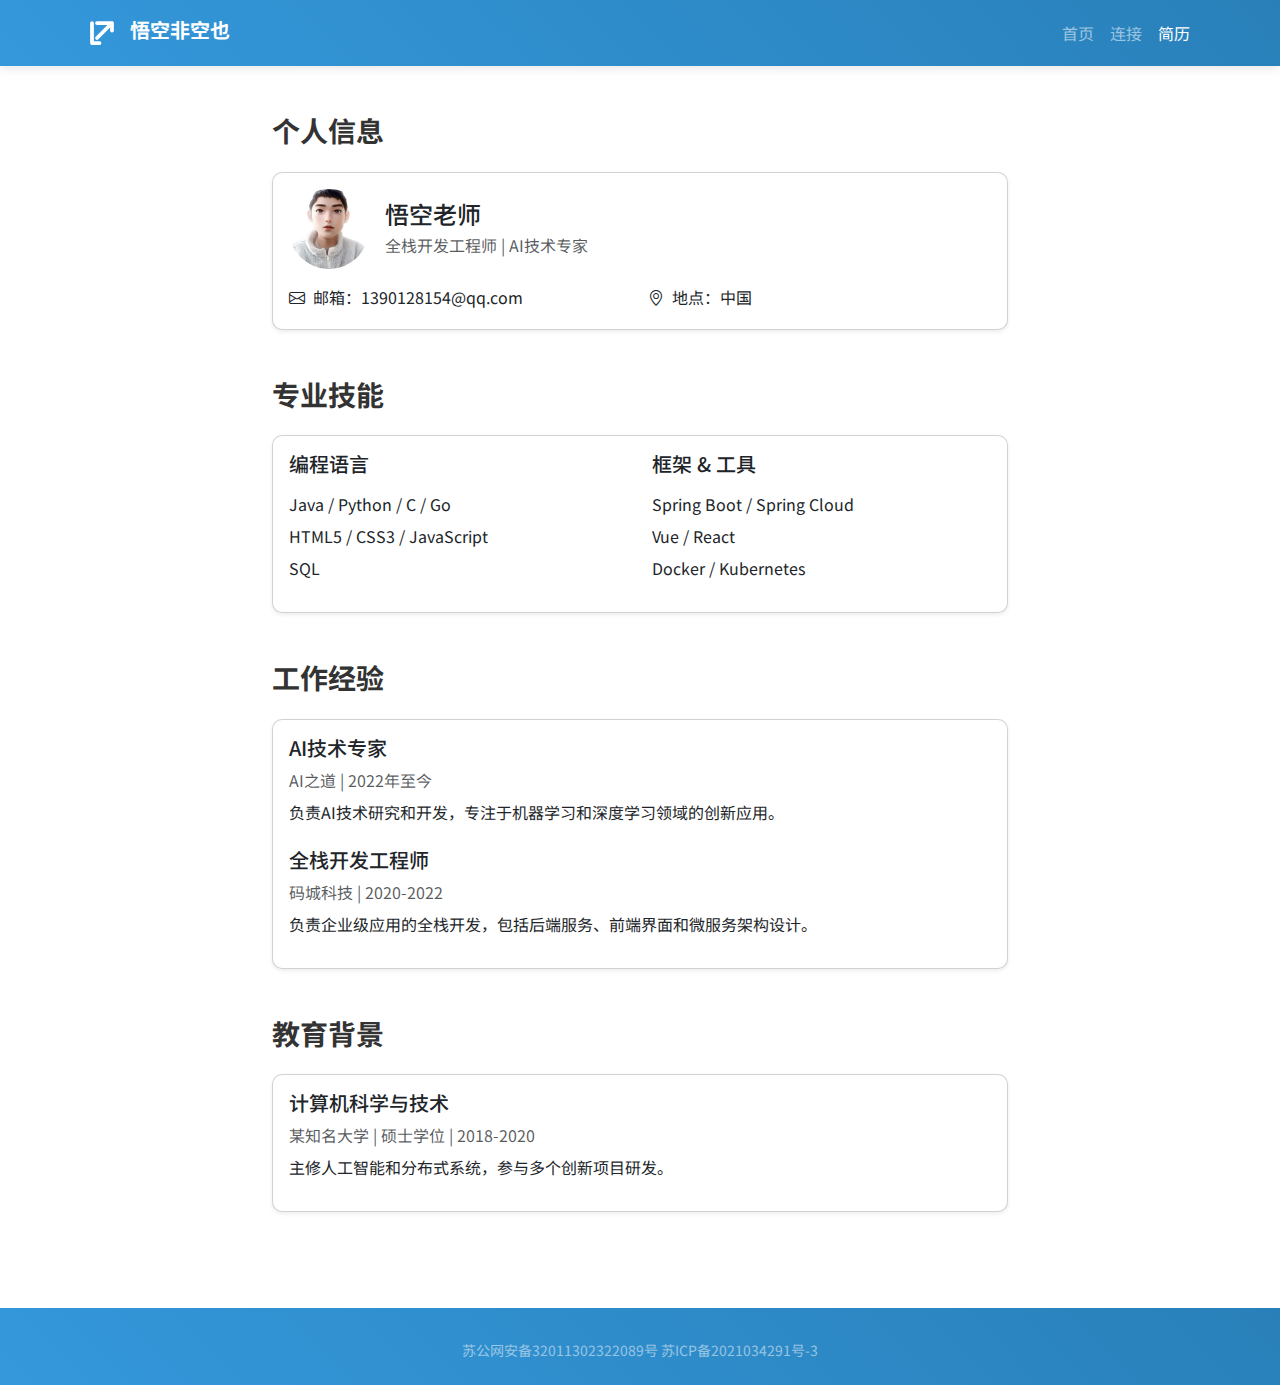
<file: resume.html>
<!DOCTYPE html>
<html lang="zh-CN">
<head>
    <meta charset="UTF-8">
    <meta name="viewport" content="width=device-width, initial-scale=1.0">
    <meta name="description" content="悟空老师的个人简历，全栈开发工程师和AI技术专家，展示专业技能、工作经验和教育背景。专注于Java、Python、AI技术开发与教学。">
    <meta name="keywords" content="悟空老师,个人简历,全栈开发,AI技术专家,程序员简历,Java开发,Python教程,AI技术分享">
    <title>悟空老师的个人简历 | 全栈开发工程师 & AI技术专家 - 悟空非空也</title>
    <link rel="icon" type="image/svg+xml" href="images/favicon.svg">
    <link rel="canonical" href="https://wukongnotnull.tech/resume.html">
    <meta name="robots" content="index, follow">
    <meta name="author" content="悟空非空也老师">
    <!-- Open Graph / Facebook -->
    <meta property="og:type" content="profile">
    <meta property="og:url" content="https://wukongnotnull.tech/resume.html">
    <meta property="og:title" content="悟空老师的个人简历 | 全栈开发工程师 & AI技术专家">
    <meta property="og:description" content="悟空老师的个人简历，全栈开发工程师和AI技术专家，展示专业技能、工作经验和教育背景。专注于Java、Python、AI技术开发与教学。">
    <meta property="og:image" content="https://wukongnotnull.tech/images/avatar.png">
    <!-- Twitter -->
    <meta property="twitter:card" content="summary_large_image">
    <meta property="twitter:url" content="https://wukongnotnull.tech/resume.html">
    <meta property="twitter:title" content="悟空老师的个人简历 | 全栈开发工程师 & AI技术专家">
    <meta property="twitter:description" content="悟空老师的个人简历，全栈开发工程师和AI技术专家，展示专业技能、工作经验和教育背景。专注于Java、Python、AI技术开发与教学。">
    <meta property="twitter:image" content="https://wukongnotnull.tech/images/avatar.png">
    <link href="https://cdn.jsdelivr.net/npm/bootstrap@5.3.0/dist/css/bootstrap.min.css" rel="stylesheet">
    <link rel="stylesheet" href="https://cdn.jsdelivr.net/npm/bootstrap-icons@1.10.0/font/bootstrap-icons.css">
    <link rel="preconnect" href="https://fonts.googleapis.com">
    <link rel="preconnect" href="https://fonts.gstatic.com" crossorigin>
    <link href="https://fonts.googleapis.com/css2?family=Noto+Sans+SC:wght@300;400;500;700&display=swap" rel="stylesheet">
    <link rel="stylesheet" href="css/styles.css">
</head>
<body>
    <!-- 导航栏 -->
    <nav class="navbar navbar-expand-lg navbar-dark bg-gradient-primary">
        <div class="container">
            <a class="navbar-brand fw-bold" href="/"><img src="images/favicon_white.svg" alt="Logo" class="me-2" style="width: 40px; height: 40px;">悟空非空也</a>
            <button class="navbar-toggler" type="button" data-bs-toggle="collapse" data-bs-target="#navbarNav">
                <span class="navbar-toggler-icon"></span>
            </button>
            <div class="collapse navbar-collapse" id="navbarNav">
                <ul class="navbar-nav ms-auto">
                    <li class="nav-item"><a class="nav-link" href="index.html">首页</a></li>
                    <li class="nav-item"><a class="nav-link" href="index.html#features">连接</a></li>
                    <li class="nav-item"><a class="nav-link active" href="resume.html">简历</a></li>
                </ul>
            </div>
        </div>
    </nav>

    <!-- 简历内容 -->
    <div class="container py-5">
        <div class="row">
            <div class="col-lg-8 mx-auto">
                <!-- 个人信息 -->
                <section class="mb-5">
                    <h2 class="h3 fw-bold mb-4">个人信息</h2>
                    <div class="card shadow-sm">
                        <div class="card-body">
                            <div class="d-flex align-items-center mb-3">
                                <img src="images/avatar.png" alt="头像" class="rounded-circle me-3" style="width: 80px; height: 80px;">
                                <div>
                                    <h3 class="h4 mb-1">悟空老师</h3>
                                    <p class="text-muted mb-0">全栈开发工程师 | AI技术专家</p>
                                </div>
                            </div>
                            <div class="row g-3">
                                <div class="col-md-6">
                                    <p class="mb-1"><i class="bi bi-envelope me-2"></i>邮箱：1390128154@qq.com</p>
                                </div>
                                <div class="col-md-6">
                                    <p class="mb-1"><i class="bi bi-geo-alt me-2"></i>地点：中国</p>
                                </div>
                            </div>
                        </div>
                    </div>
                </section>
                <!-- 专业技能 -->
                <section class="mb-5">
                    <h2 class="h3 fw-bold mb-4">专业技能</h2>
                    <div class="card shadow-sm">
                        <div class="card-body">
                            <div class="row g-4">
                                <div class="col-md-6">
                                    <h4 class="h5 mb-3">编程语言</h4>
                                    <ul class="list-unstyled">
                                        <li class="mb-2">Java / Python / C / Go</li>
                                        <li class="mb-2">HTML5 / CSS3 / JavaScript</li>
                                        <li class="mb-2">SQL</li>
                                    </ul>
                                </div>
                                <div class="col-md-6">
                                    <h4 class="h5 mb-3">框架 & 工具</h4>
                                    <ul class="list-unstyled">
                                        <li class="mb-2">Spring Boot / Spring Cloud</li>
                                        <li class="mb-2">Vue / React</li>
                                        <li class="mb-2">Docker / Kubernetes</li>
                                    </ul>
                                </div>
                            </div>
                        </div>
                    </div>
                </section>

                <!-- 工作经验 -->
                <section class="mb-5">
                    <h2 class="h3 fw-bold mb-4">工作经验</h2>
                    <div class="card shadow-sm">
                        <div class="card-body">
                            <div class="timeline">
                                <div class="timeline-item mb-4">
                                    <h4 class="h5">AI技术专家</h4>
                                    <p class="text-muted mb-2">AI之道 | 2022年至今</p>
                                    <p>负责AI技术研究和开发，专注于机器学习和深度学习领域的创新应用。</p>
                                </div>
                                <div class="timeline-item">
                                    <h4 class="h5">全栈开发工程师</h4>
                                    <p class="text-muted mb-2">码城科技 | 2020-2022</p>
                                    <p>负责企业级应用的全栈开发，包括后端服务、前端界面和微服务架构设计。</p>
                                </div>
                            </div>
                        </div>
                    </div>
                </section>

                <!-- 教育背景 -->
                <section class="mb-5">
                    <h2 class="h3 fw-bold mb-4">教育背景</h2>
                    <div class="card shadow-sm">
                        <div class="card-body">
                            <div class="timeline">
                                <div class="timeline-item">
                                    <h4 class="h5">计算机科学与技术</h4>
                                    <p class="text-muted mb-2">某知名大学 | 硕士学位 | 2018-2020</p>
                                    <p>主修人工智能和分布式系统，参与多个创新项目研发。</p>
                                </div>
                            </div>
                        </div>
                    </div>
                </section>
            </div>
        </div>
    </div>

    <!-- 页脚 -->
    <footer class="py-4 bg-gradient-primary">
        <div class="container px-5">
            <div class="row align-items-center justify-content-between">
                <div class="col-12 text-center">
                    <p class="m-0 mt-2 text-white-50 small">
                        <a href="https://beian.mps.gov.cn/#/query/webSearch?code=32011302321944" target="_blank" class="text-white-50 text-decoration-none">苏公网安备32011302322089号</a> 
                        <a href="https://beian.miit.gov.cn/#/Integrated/index" target="_blank" class="text-white-50 text-decoration-none">苏ICP备2021034291号-3</a></p>
                </div>
            </div>
        </div>
    </footer>

    <!-- 脚本 -->
    <script src="https://cdn.jsdelivr.net/npm/bootstrap@5.3.0/dist/js/bootstrap.bundle.min.js"></script>
    <script src="js/app.js"></script>
</body>
</html>
</file>
<file: css/styles.css>
/* Digital Card Pro 样式文件 */

/* 全局样式 */
body {
    font-family: 'Noto Sans SC', 'Segoe UI', Tahoma, Geneva, Verdana, sans-serif;
    color: #333;
}

/* 渐变色和特殊效果 */
.text-gradient {
    background: linear-gradient(45deg, #3498db, #2c3e50);
    -webkit-background-clip: text;
    background-clip: text;
    color: transparent;
    display: inline-block;
}

.bg-gradient-primary {
    background: linear-gradient(45deg, #3498db, #2980b9);
}

.bg-gradient-dark {
    background: linear-gradient(45deg, #2c3e50, #1a252f);
}

.btn-gradient-primary {
    background: linear-gradient(45deg, #3498db, #2980b9);
    border: none;
    color: white;
}

.btn-gradient-primary:hover {
    background: linear-gradient(45deg, #2980b9, #1f6da8);
    color: white;
}

/* 导航栏样式 */
.navbar {
    box-shadow: 0 2px 10px rgba(0, 0, 0, 0.1);
}

/* 英雄区域样式 */
.hero-section {
    background-color: #f8f9fa;
    position: relative;
    overflow: hidden;
}

.hero-image {
    border-radius: 10px;
    box-shadow: 0 15px 30px rgba(0, 0, 0, 0.1);
    transition: all 0.5s ease;
}

.hero-image:hover {
    transform: translateY(-10px);
    box-shadow: 0 20px 40px rgba(0, 0, 0, 0.15);
}

/* 特性图标样式 */
.feature-icon {
    width: 50px;
    height: 50px;
    display: flex;
    align-items: center;
    justify-content: center;
    border-radius: 50% !important;
    flex-shrink: 0;
}

.feature-icon i {
    font-size: 1.5rem;
}

/* 功能卡片样式 */
.feature-card {
    transition: all 0.3s ease;
    border: none;
}

.feature-card:hover {
    transform: translateY(-5px);
    box-shadow: 0 10px 20px rgba(0, 0, 0, 0.15) !important;
}

.feature-content {
    flex: 1;
}

/* 头像样式 */
.avatar-container {
    display: flex;
    justify-content: center;
    margin-bottom: 1.5rem;
}

.avatar-image {
    width: 120px;
    height: 120px;
    border-radius: 50%;
    object-fit: cover;
    border: 4px solid white;
    box-shadow: 0 5px 15px rgba(0, 0, 0, 0.1);
    transition: all 0.3s ease;
}

.avatar-image:hover {
    transform: scale(1.05);
    box-shadow: 0 8px 25px rgba(0, 0, 0, 0.15);
}

/* 名片预览样式 */
#cardPreview {
    transition: all 0.3s ease;
    max-width: 400px;
    margin: 0 auto;
}

#cardPreview:hover {
    transform: translateY(-5px);
    box-shadow: 0 10px 20px rgba(0, 0, 0, 0.1);
}

/* 头像样式 */
.avatar-container {
    display: flex;
    justify-content: center;
    margin-bottom: 20px;
}

.avatar-placeholder {
    width: 120px;
    height: 120px;
    border-radius: 50%;
    background: linear-gradient(45deg, #3498db, #2980b9);
    display: flex;
    align-items: center;
    justify-content: center;
    color: white;
    font-size: 3rem;
    box-shadow: 0 5px 15px rgba(0, 0, 0, 0.2);
}

.preview-name {
    font-size: 1.8rem;
    font-weight: 600;
    margin-bottom: 5px;
    color: #2c3e50;
}

.preview-title {
    font-size: 1.2rem;
    color: #3498db;
    margin-bottom: 5px;
}

.preview-signature {
    font-size: 1rem;
    color: #7f8c8d;
    font-style: italic;
    margin-bottom: 15px;
}

.preview-social {
    display: flex;
    justify-content: center;
    gap: 20px;
}

.social-icon {
    display: inline-flex;
    align-items: center;
    justify-content: center;
    width: 40px;
    height: 40px;
    border-radius: 50%;
    background-color: #f8f9fa;
    color: #3498db;
    transition: all 0.3s ease;
    text-decoration: none;
}

.social-icon:hover {
    background-color: #3498db;
    color: white;
    transform: translateY(-3px);
}

.preview-social i {
    font-size: 1.2rem;
}

/* 模板卡片样式 */
.card {
    transition: all 0.3s ease;
    overflow: hidden;
    border-radius: 10px;
}

.card:hover {
    transform: translateY(-5px);
    box-shadow: 0 10px 20px rgba(0, 0, 0, 0.1) !important;
}

.card-img-top {
    height: 200px;
    object-fit: cover;
}

.template-card {
    position: relative;
}

.card-img-overlay-badge {
    position: absolute;
    top: 10px;
    right: 10px;
    background-color: #e74c3c;
    color: white;
    padding: 5px 10px;
    border-radius: 5px;
    font-size: 0.8rem;
    font-weight: 600;
    z-index: 10;
}

/* 创建名片区域样式 */
.create-section {
    background-color: #f8f9fa;
}

.preview-card {
    background: linear-gradient(135deg, #ffffff, #f8f9fa);
    border-radius: 10px;
    overflow: hidden;
    transition: all 0.5s ease;
    max-width: 400px;
    margin: 0 auto;
    box-shadow: 0 10px 25px rgba(0, 0, 0, 0.1);
    border: none;
}

.preview-card:hover {
    transform: translateY(-10px);
    box-shadow: 0 15px 30px rgba(0, 0, 0, 0.15);
}

/* 表单样式 */
.form-control:focus {
    border-color: #3498db;
    box-shadow: 0 0 0 0.25rem rgba(52, 152, 219, 0.25);
}

/* 按钮样式 */
.btn-primary {
    background-color: #3498db;
    border-color: #3498db;
}

.btn-primary:hover {
    background-color: #2980b9;
    border-color: #2980b9;
}

.btn-outline-primary {
    color: #3498db;
    border-color: #3498db;
}

.btn-outline-primary:hover {
    background-color: #3498db;
    border-color: #3498db;
}

/* 二维码样式 */
#qrcode {
    margin: 0 auto;
    padding: 10px;
    background-color: white;
    border-radius: 5px;
    box-shadow: 0 2px 5px rgba(0, 0, 0, 0.1);
    display: inline-block;
}

/* 模板样式 */
.template-business {
    background: linear-gradient(135deg, #ffffff, #f8f9fa);
    border-left: 5px solid #3498db;
}

.template-creative {
    background: linear-gradient(135deg, #f9f9f9, #f0f0f0);
    border-left: 5px solid #2c3e50;
}

.template-social {
    background: linear-gradient(135deg, #f8f9fa, #e9f7fe);
    border-left: 5px solid #9b59b6;
}
</file>
